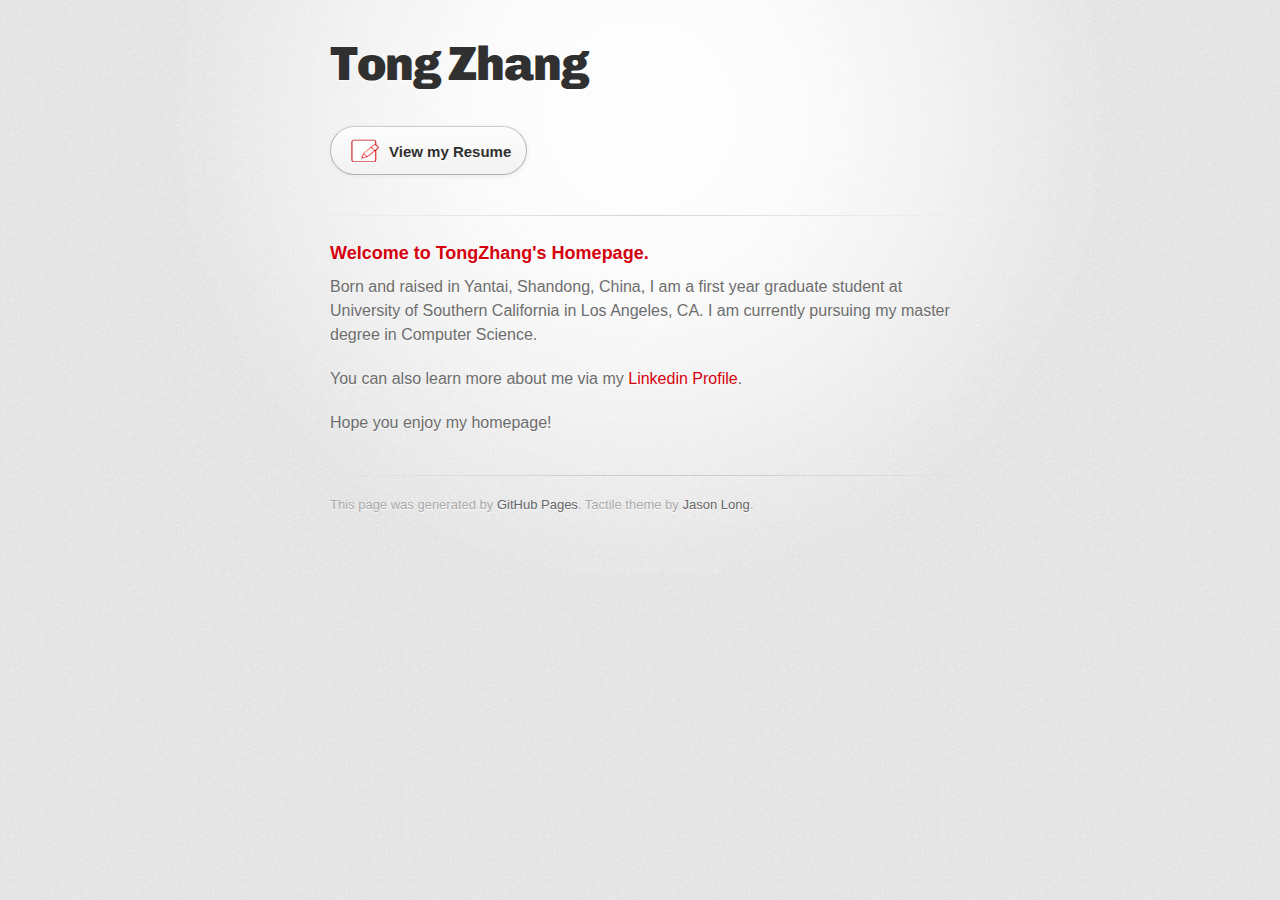
<file: index.html>
<!DOCTYPE html>
<html>
  <head>
    <meta charset='utf-8'>
    <meta http-equiv="X-UA-Compatible" content="chrome=1">
    <link href='https://fonts.googleapis.com/css?family=Chivo:900' rel='stylesheet' type='text/css'>
    <link rel="stylesheet" type="text/css" href="stylesheets/stylesheet.css" media="screen">
    <link rel="stylesheet" type="text/css" href="stylesheets/github-dark.css" media="screen">
    <link rel="stylesheet" type="text/css" href="stylesheets/print.css" media="print">
    <!--[if lt IE 9]>
    <script src="//html5shiv.googlecode.com/svn/trunk/html5.js"></script>
    <![endif]-->
    <title>Tong Zhang</title>
  </head>

  <body>
    <div id="container">
      <div class="inner">

        <header>
          <h1>Tong Zhang</h1>
          <h2></h2>
        </header>

        <section id="downloads" class="clearfix">
          <a href="https://tongzhangusc.github.io/resume.html" id="view-on-resume" class="button"><span>View my Resume</span></a>
        </section>
          <hr>
        

        <section id="main_content">
          <h3>
<a id="welcome-to-tongzhangs-homepage" class="anchor" href="#welcome-to-tongzhangs-homepage" aria-hidden="true"><span aria-hidden="true" class="octicon octicon-link"></span></a>Welcome to TongZhang's Homepage.</h3>

<p>Born and raised in Yantai, Shandong, China, I am a first year graduate student at University of Southern California in Los Angeles, CA. I am currently pursuing my master degree in Computer Science.</p>

<p>You can also learn more about me via my <a href="https://www.linkedin.com/in/tongzhang1994">Linkedin Profile</a>.</p>

<p>Hope you enjoy my homepage!</p>
        </section>

        <footer>
          This page was generated by <a href="https://pages.github.com">GitHub Pages</a>. Tactile theme by <a href="https://twitter.com/jasonlong">Jason Long</a>.
        </footer>

        
      </div>
    </div>
  </body>
</html>
</file>
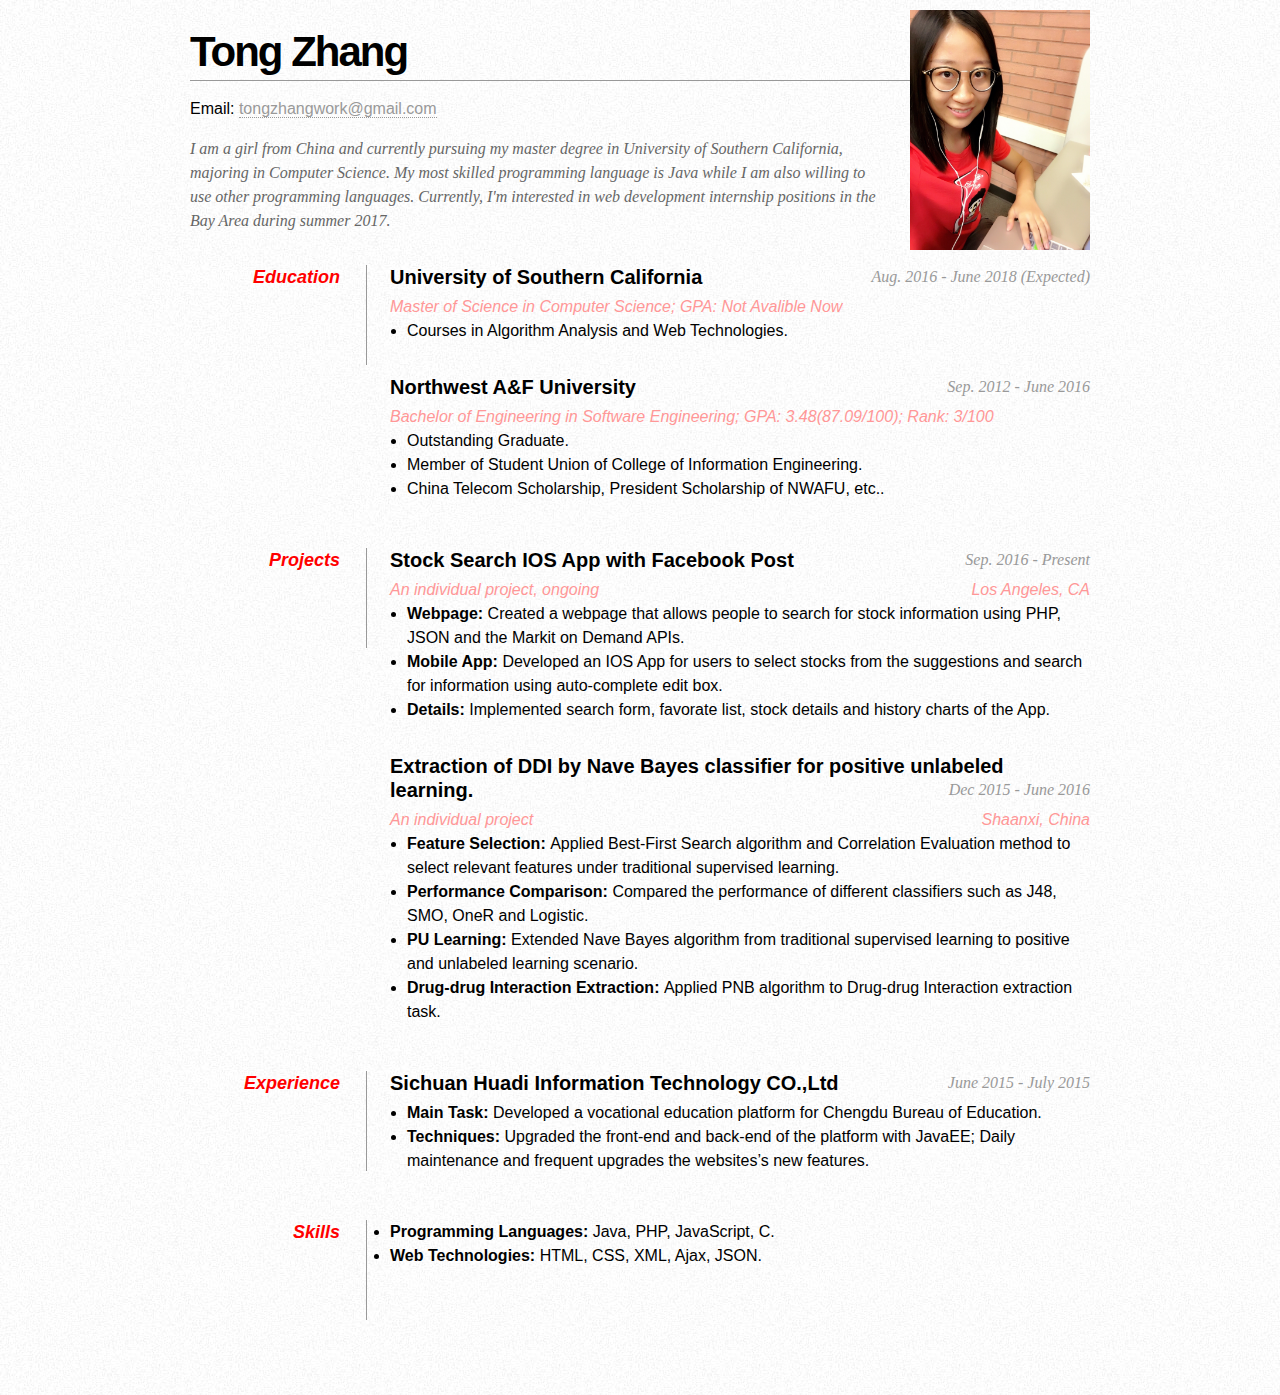
<file: resume.html>
<!DOCTYPE html PUBLIC "-//W3C//DTD XHTML 1.0 Strict//EN"
"http://www.w3.org/TR/xhtml1/DTD/xhtml1-strict.dtd">

<html xmlns="http://www.w3.org/1999/xhtml" xml:lang="en" lang="en">

<head>
     <meta http-equiv="Content-Type" content="text/html; charset=utf-8"/>

     <title>Tong Zhang's Resume</title>

     <style type="text/css">
        * { margin: 0; padding: 0; }
        body { font: 16px Helvetica, Sans-Serif; line-height: 24px; background: url(images/noise.jpg); }
        .clear { clear: both; }
        #page-wrap { width: 900px; margin: 40px auto 60px; }
        #pic { float: right; margin: -30px 0 0 0; }
        h1 { margin: 0 0 16px 0; padding: 0 0 16px 0; font-size: 42px; font-weight: bold; letter-spacing: -2px; border-bottom: 1px solid #999; }
        h2 { font-size: 20px; margin: 0 0 6px 0; position: relative; }
        h2 span { position: absolute; bottom: 0; right: 0; font-style: italic; font-family: Georgia, Serif; font-size: 16px; color: #999; font-weight: normal; }
        p { margin: 0 0 16px 0; }
        a { color: #999; text-decoration: none; border-bottom: 1px dotted #999; }
        a:hover { border-bottom-style: solid; color: black; }
        ul { margin: 0 0 32px 17px; }
        #objective { width: 700px; float: left; }
        #objective p { font-family: Georgia, Serif; font-style: italic; color: #666; }
        dt { color: red; font-style: italic; font-weight: bold; font-size: 18px; text-align: right; padding: 0 26px 0 0; width: 150px; float: left; height: 100px; border-right: 1px solid #999;  }
        dd { width: 700px; float: right; }
        dd.clear { float: none; margin: 0; height: 15px; }
     </style>
</head>

<body>

    <div id="page-wrap">
    
        <img src="images/IMG_0393.jpg" alt="Photo of TongZhang" id="pic" style="max-width:20%;height:auto"/>
    
        <div id="contact-info" class="vcard">
        
            <!-- Microformats! -->
        
            <h1 class="fn">Tong Zhang</h1>
        
            <p>
                Email: <a class="email" href="mailto:tongzhangwork@gmial.com">tongzhangwork@gmail.com</a>
            </p>
        </div>
                
        <div id="objective">
            <p>
                I am a girl from China and currently pursuing my master degree in University of Southern California, majoring in Computer Science. My most skilled programming language is Java while I am also willing to use other programming languages. Currently, I'm interested in web development internship positions in the Bay Area during summer 2017. 
            </p>
        </div>
        
        <div class="clear"></div>
        
        <dl>
            <dd class="clear"></dd>
            
            <dt>Education</dt>
            <dd>
                <h2>University of Southern California<span>Aug. 2016 - June 2018 (Expected)</span></h2>
                <span style="font-style:italic;display:block;color: 	#FF9797">Master of Science in Computer Science; GPA: Not Avalible Now</span>
                <ul>
                    <li>Courses in Algorithm Analysis and Web Technologies.</li>
                </ul>
            </dd>
            <br/>
            <dd>
                <h2>Northwest A&amp;F University<span>Sep. 2012 - June 2016</span></h2>
                <span style="font-style:italic;display:block;color: 	#FF9797">Bachelor of Engineering in Software Engineering; GPA: 3.48(87.09/100); Rank: 3/100</span>
                <ul>
                    <li>Outstanding Graduate.</li>
                    <li>Member of Student Union of College of Information Engineering.</li>
                    <li>China Telecom Scholarship, President Scholarship of NWAFU, etc..</li>
                </ul>
            </dd>
            <dd class="clear"></dd>
            
            <dt>Projects</dt>
            <dd>
                <h2>Stock Search IOS App with Facebook Post<span><br/>Sep. 2016 - Present</span></h2>
                <span style="font-style:italic;color: #FF9797">An individual project, ongoing</span><span style="font-style:italic;color: #FF9797;float:right">  Los Angeles, CA</span>
                <ul>
                    <li><strong>Webpage: </strong>Created a webpage that allows people to search for stock information using PHP, JSON and the Markit on Demand APIs.</li>
                    <li><strong>Mobile App: </strong>Developed an IOS App for users to select stocks from the suggestions and search for information using auto-complete edit box.</li>
                    <li><strong>Details: </strong>Implemented search form, favorate list, stock details and history charts of the App.</li>
                </ul>
                
                <h2>Extraction of DDI by Nave Bayes classifier for positive unlabeled learning.<span>Dec 2015 - June 2016</span></h2>
                <span style="font-style:italic;color: #FF9797">An individual project</span><span style="font-style:italic;color: #FF9797;float:right">Shaanxi, China</span>
                <ul>
                    <li><strong>Feature Selection: </strong>Applied Best-First Search algorithm and Correlation Evaluation method to select relevant features under traditional supervised learning.</li>
                    <li><strong>Performance Comparison: </strong>Compared the performance of different classifiers such as J48, SMO, OneR and Logistic.</li>
                    <li><strong>PU Learning: </strong>Extended Nave Bayes algorithm from traditional supervised learning to positive and unlabeled learning scenario.</li>
                    <li><strong>Drug-drug Interaction Extraction: </strong>Applied PNB algorithm to Drug-drug Interaction extraction task.</li>
                </ul> 
            </dd>
            
            <dd class="clear"></dd>
            
            <dt>Experience</dt>
            <dd>
                <h2>Sichuan Huadi Information Technology CO.,Ltd<span>June 2015 - July 2015</span></h2>
                <ul>
                    <li><strong>Main Task: </strong>Developed a vocational education platform for Chengdu Bureau of Education.</li>
                    <li><strong>Techniques: </strong>Upgraded the front-end and back-end of the platform with JavaEE; Daily maintenance and frequent
upgrades the websites’s new features.</li>
                </ul>
            </dd>
            
            <dd class="clear"></dd>
            
            <dt>Skills</dt>
            <dd><li><strong>Programming Languages: </strong>Java, PHP, JavaScript, C.</li>
                <li><strong>Web Technologies: </strong>HTML, CSS, XML, Ajax, JSON.</li></dd>
            
            <dd class="clear"></dd>
        </dl>
        
        <div class="clear"></div>
    
    </div>

</body>

</html>
</file>
<file: stylesheets/github-dark.css>
/*
The MIT License (MIT)

Copyright (c) 2016 GitHub, Inc.

Permission is hereby granted, free of charge, to any person obtaining a copy
of this software and associated documentation files (the "Software"), to deal
in the Software without restriction, including without limitation the rights
to use, copy, modify, merge, publish, distribute, sublicense, and/or sell
copies of the Software, and to permit persons to whom the Software is
furnished to do so, subject to the following conditions:

The above copyright notice and this permission notice shall be included in all
copies or substantial portions of the Software.

THE SOFTWARE IS PROVIDED "AS IS", WITHOUT WARRANTY OF ANY KIND, EXPRESS OR
IMPLIED, INCLUDING BUT NOT LIMITED TO THE WARRANTIES OF MERCHANTABILITY,
FITNESS FOR A PARTICULAR PURPOSE AND NONINFRINGEMENT. IN NO EVENT SHALL THE
AUTHORS OR COPYRIGHT HOLDERS BE LIABLE FOR ANY CLAIM, DAMAGES OR OTHER
LIABILITY, WHETHER IN AN ACTION OF CONTRACT, TORT OR OTHERWISE, ARISING FROM,
OUT OF OR IN CONNECTION WITH THE SOFTWARE OR THE USE OR OTHER DEALINGS IN THE
SOFTWARE.

*/

.pl-c /* comment */ {
  color: #969896;
}

.pl-c1 /* constant, variable.other.constant, support, meta.property-name, support.constant, support.variable, meta.module-reference, markup.raw, meta.diff.header */,
.pl-s .pl-v /* string variable */ {
  color: #0099cd;
}

.pl-e /* entity */,
.pl-en /* entity.name */ {
  color: #9774cb;
}

.pl-smi /* variable.parameter.function, storage.modifier.package, storage.modifier.import, storage.type.java, variable.other */,
.pl-s .pl-s1 /* string source */ {
  color: #ddd;
}

.pl-ent /* entity.name.tag */ {
  color: #7bcc72;
}

.pl-k /* keyword, storage, storage.type */ {
  color: #cc2372;
}

.pl-s /* string */,
.pl-pds /* punctuation.definition.string, string.regexp.character-class */,
.pl-s .pl-pse .pl-s1 /* string punctuation.section.embedded source */,
.pl-sr /* string.regexp */,
.pl-sr .pl-cce /* string.regexp constant.character.escape */,
.pl-sr .pl-sre /* string.regexp source.ruby.embedded */,
.pl-sr .pl-sra /* string.regexp string.regexp.arbitrary-repitition */ {
  color: #3c66e2;
}

.pl-v /* variable */ {
  color: #fb8764;
}

.pl-id /* invalid.deprecated */ {
  color: #e63525;
}

.pl-ii /* invalid.illegal */ {
  color: #f8f8f8;
  background-color: #e63525;
}

.pl-sr .pl-cce /* string.regexp constant.character.escape */ {
  font-weight: bold;
  color: #7bcc72;
}

.pl-ml /* markup.list */ {
  color: #c26b2b;
}

.pl-mh /* markup.heading */,
.pl-mh .pl-en /* markup.heading entity.name */,
.pl-ms /* meta.separator */ {
  font-weight: bold;
  color: #264ec5;
}

.pl-mq /* markup.quote */ {
  color: #00acac;
}

.pl-mi /* markup.italic */ {
  font-style: italic;
  color: #ddd;
}

.pl-mb /* markup.bold */ {
  font-weight: bold;
  color: #ddd;
}

.pl-md /* markup.deleted, meta.diff.header.from-file */ {
  color: #bd2c00;
  background-color: #ffecec;
}

.pl-mi1 /* markup.inserted, meta.diff.header.to-file */ {
  color: #55a532;
  background-color: #eaffea;
}

.pl-mdr /* meta.diff.range */ {
  font-weight: bold;
  color: #9774cb;
}

.pl-mo /* meta.output */ {
  color: #264ec5;
}
</file>
<file: stylesheets/print.css>
html, body, div, span, applet, object, iframe,
h1, h2, h3, h4, h5, h6, p, blockquote, pre,
a, abbr, acronym, address, big, cite, code,
del, dfn, em, img, ins, kbd, q, s, samp,
small, strike, strong, sub, sup, tt, var,
b, u, i, center,
dl, dt, dd, ol, ul, li,
fieldset, form, label, legend,
table, caption, tbody, tfoot, thead, tr, th, td,
article, aside, canvas, details, embed,
figure, figcaption, footer, header, hgroup,
menu, nav, output, ruby, section, summary,
time, mark, audio, video {
  padding: 0;
  margin: 0;
  font: inherit;
  font-size: 100%;
  vertical-align: baseline;
  border: 0;
}
/* HTML5 display-role reset for older browsers */
article, aside, details, figcaption, figure,
footer, header, hgroup, menu, nav, section {
  display: block;
}
body {
  line-height: 1;
}
ol, ul {
  list-style: none;
}
blockquote, q {
  quotes: none;
}
blockquote:before, blockquote:after,
q:before, q:after {
  content: '';
  content: none;
}
table {
  border-spacing: 0;
  border-collapse: collapse;
}
body {
  font-family: 'Helvetica Neue', Helvetica, Arial, serif;
  font-size: 13px;
  line-height: 1.5;
  color: #000;
}

a {
  font-weight: bold;
  color: #d5000d;
}

header {
  padding-top: 35px;
  padding-bottom: 10px;
}

header h1 {
  font-size: 48px;
  font-weight: bold;
  line-height: 1.2;
  color: #303030;
  letter-spacing: -1px;
}

header h2 {
  font-size: 24px;
  font-weight: normal;
  line-height: 1.3;
  color: #aaa;
  letter-spacing: -1px;
}
#downloads {
  display: none;
}
#main_content {
  padding-top: 20px;
}

code, pre {
  margin-bottom: 30px;
  font-family: Monaco, "Bitstream Vera Sans Mono", "Lucida Console", Terminal;
  font-size: 12px;
  color: #222;
}

code {
  padding: 0 3px;
}

pre {
  padding: 20px;
  overflow: auto;
  border: solid 1px #ddd;
}
pre code {
  padding: 0;
}

ul, ol, dl {
  margin-bottom: 20px;
}


/* COMMON STYLES */

table {
  width: 100%;
  border: 1px solid #ebebeb;
}

th {
  font-weight: 500;
}

td {
  font-weight: 300;
  text-align: center;
  border: 1px solid #ebebeb;
}

form {
  padding: 20px;
  background: #f2f2f2;

}


/* GENERAL ELEMENT TYPE STYLES */

h1 {
  font-size: 2.8em;
}

h2 {
  margin-bottom: 8px;
  font-size: 22px;
  font-weight: bold;
  color: #303030;
}

h3 {
  margin-bottom: 8px;
  font-size: 18px;
  font-weight: bold;
  color: #d5000d;
}

h4 {
  font-size: 16px;
  font-weight: bold;
  color: #303030;
}

h5 {
  font-size: 1em;
  color: #303030;
}

h6 {
  font-size: .8em;
  color: #303030;
}

p {
  margin-bottom: 20px;
  font-weight: 300;
}

a {
  text-decoration: none;
}

p a {
  font-weight: 400;
}

blockquote {
  padding: 0 0 0 30px;
  margin-bottom: 20px;
  font-size: 1.6em;
  border-left: 10px solid #e9e9e9;
}

ul li {
  list-style-position: inside;
  list-style: disc;
  padding-left: 20px;
}

ol li {
  list-style-position: inside;
  list-style: decimal;
  padding-left: 3px;
}

dl dd {
  font-style: italic;
  font-weight: 100;
}

footer {
  padding-top: 20px;
  padding-bottom: 30px;
  margin-top: 40px;
  font-size: 13px;
  color: #aaa;
}

footer a {
  color: #666;
}

/* MISC */
.clearfix:after {
  display: block;
  height: 0;
  clear: both;
  visibility: hidden;
  content: '.';
}

.clearfix {display: inline-block;}
* html .clearfix {height: 1%;}
.clearfix {display: block;}
</file>
<file: stylesheets/stylesheet.css>
/* http://meyerweb.com/eric/tools/css/reset/
   v2.0 | 20110126
   License: none (public domain)
*/
html, body, div, span, applet, object, iframe,
h1, h2, h3, h4, h5, h6, p, blockquote, pre,
a, abbr, acronym, address, big, cite, code,
del, dfn, em, img, ins, kbd, q, s, samp,
small, strike, strong, sub, sup, tt, var,
b, u, i, center,
dl, dt, dd, ol, ul, li,
fieldset, form, label, legend,
table, caption, tbody, tfoot, thead, tr, th, td,
article, aside, canvas, details, embed,
figure, figcaption, footer, header, hgroup,
menu, nav, output, ruby, section, summary,
time, mark, audio, video {
	padding: 0;
	margin: 0;
	font: inherit;
	font-size: 100%;
	vertical-align: baseline;
	border: 0;
}
/* HTML5 display-role reset for older browsers */
article, aside, details, figcaption, figure,
footer, header, hgroup, menu, nav, section {
	display: block;
}
body {
	line-height: 1;
}
ol, ul {
	list-style: none;
}
blockquote, q {
	quotes: none;
}
blockquote:before, blockquote:after,
q:before, q:after {
	content: '';
	content: none;
}
table {
	border-spacing: 0;
	border-collapse: collapse;
}

/* LAYOUT STYLES */
body {
  font-family: 'Helvetica Neue', Helvetica, Arial, serif;
  font-size: 1em;
  line-height: 1.5;
  color: #6d6d6d;
  text-shadow: 0 1px 0 rgba(255, 255, 255, 0.8);
  background: #e7e7e7 url(../images/body-bg.png) 0 0 repeat;
}

a {
  color: #d5000d;
}
a:hover {
  color: #c5000c;
}

header {
  padding-top: 35px;
  padding-bottom: 25px;
}

header h1 {
  font-family: 'Chivo', 'Helvetica Neue', Helvetica, Arial, serif;
  font-size: 48px; font-weight: 900;
  line-height: 1.2;
  color: #303030;
  letter-spacing: -1px;
}

header h2 {
  font-size: 24px;
  font-weight: normal;
  line-height: 1.3;
  color: #aaa;
  letter-spacing: -1px;
}

#container {
  min-height: 595px;
  background: transparent url(../images/highlight-bg.jpg) 50% 0 no-repeat;
}

.inner {
  width: 620px;
  margin: 0 auto;
}

#container .inner img {
  max-width: 100%;
}

#downloads {
  margin-bottom: 40px;
}

a.button {
  display: block;
  float: left;
  width: 179px;
  padding: 12px 8px 12px 8px;
  margin-right: 14px;
  font-size: 15px;
  font-weight: bold;
  line-height: 25px;
  color: #303030;
  background: #fdfdfd; /* Old browsers */
  background: -moz-linear-gradient(top,  #fdfdfd 0%, #f2f2f2 100%); /* FF3.6+ */
  background: -webkit-gradient(linear, left top, left bottom, color-stop(0%,#fdfdfd), color-stop(100%,#f2f2f2)); /* Chrome,Safari4+ */
  background: -webkit-linear-gradient(top,  #fdfdfd 0%,#f2f2f2 100%); /* Chrome10+,Safari5.1+ */
  background: -o-linear-gradient(top,  #fdfdfd 0%,#f2f2f2 100%); /* Opera 11.10+ */
  background: -ms-linear-gradient(top,  #fdfdfd 0%,#f2f2f2 100%); /* IE10+ */
  background: linear-gradient(top,  #fdfdfd 0%,#f2f2f2 100%); /* W3C */
  filter: progid:DXImageTransform.Microsoft.gradient( startColorstr='#fdfdfd', endColorstr='#f2f2f2',GradientType=0 ); /* IE6-9 */
  border-top: solid 1px #cbcbcb;
  border-right: solid 1px #b7b7b7;
  border-bottom: solid 1px #b3b3b3;
  border-left: solid 1px #b7b7b7;
  border-radius: 30px;
  -webkit-box-shadow: 10px 10px 5px #888;
  -moz-box-shadow: 10px 10px 5px #888;
  box-shadow: 0px 1px 5px #e8e8e8;
  -moz-border-radius: 30px;
  -webkit-border-radius: 30px;
}
a.button:hover {
  background: #fafafa; /* Old browsers */
  background: -moz-linear-gradient(top,  #fdfdfd 0%, #f6f6f6 100%); /* FF3.6+ */
  background: -webkit-gradient(linear, left top, left bottom, color-stop(0%,#fdfdfd), color-stop(100%,#f6f6f6)); /* Chrome,Safari4+ */
  background: -webkit-linear-gradient(top,  #fdfdfd 0%,#f6f6f6 100%); /* Chrome10+,Safari5.1+ */
  background: -o-linear-gradient(top,  #fdfdfd 0%,#f6f6f6 100%); /* Opera 11.10+ */
  background: -ms-linear-gradient(top,  #fdfdfd 0%,#f6f6f6 100%); /* IE10+ */
  background: linear-gradient(top,  #fdfdfd 0%,#f6f6f6, 100%); /* W3C */
  filter: progid:DXImageTransform.Microsoft.gradient( startColorstr='#fdfdfd', endColorstr='#f6f6f6',GradientType=0 ); /* IE6-9 */
  border-top: solid 1px #b7b7b7;
  border-right: solid 1px #b3b3b3;
  border-bottom: solid 1px #b3b3b3;
  border-left: solid 1px #b3b3b3;
}

a.button span {
  display: block;
  height: 23px;
  padding-left: 50px;
}

#download-zip span {
  background: transparent url(../images/zip-icon.png) 12px 50% no-repeat;
}
#download-tar-gz span {
  background: transparent url(../images/tar-gz-icon.png) 12px 50% no-repeat;
}
#view-on-resume span {
  background: transparent url(../images/resume.png) 12px 50% no-repeat;
}
#view-on-github {
  margin-right: 0;
}

code, pre {
  margin-bottom: 30px;
  font-family: Monaco, "Bitstream Vera Sans Mono", "Lucida Console", Terminal;
  font-size: 14px;
  color: #222;
}

code {
  padding: 0 3px;
  background-color: #f2f2f2;
  border: solid 1px #ddd;
}

pre {
  padding: 20px;
  overflow: auto;
  color: #f2f2f2;
  text-shadow: none;
  background: #303030;
}
pre code {
  padding: 0;
  color: #f2f2f2;
  background-color: #303030;
  border: none;
}

ul, ol, dl {
  margin-bottom: 20px;
}


/* COMMON STYLES */

hr {
  height: 1px;
  padding-bottom: 1em;
  margin-top: 1em;
  line-height: 1px;
  background: transparent url('../images/hr.png') 50% 0 no-repeat;
  border: none;
}

strong {
  font-weight: bold;
}

em {
  font-style: italic;
}

table {
  width: 100%;
  border: 1px solid #ebebeb;
}

th {
  font-weight: 500;
}

td {
  font-weight: 300;
  text-align: center;
  border: 1px solid #ebebeb;
}

form {
  padding: 20px;
  background: #f2f2f2;

}


/* GENERAL ELEMENT TYPE STYLES */

h1 {
  font-size: 32px;
}

h2 {
  margin-bottom: 8px;
  font-size: 22px;
  font-weight: bold;
  color: #303030;
}

h3 {
  margin-bottom: 8px;
  font-size: 18px;
  font-weight: bold;
  color: #d5000d;
}

h4 {
  font-size: 16px;
  font-weight: bold;
  color: #303030;
}

h5 {
  font-size: 1em;
  color: #303030;
}

h6 {
  font-size: .8em;
  color: #303030;
}

p {
  margin-bottom: 20px;
  font-weight: 300;
}

a {
  text-decoration: none;
}

p a {
  font-weight: 400;
}

blockquote {
  padding: 0 0 0 30px;
  margin-bottom: 20px;
  font-size: 1.6em;
  border-left: 10px solid #e9e9e9;
}

ul li {
  list-style-position: inside;
  list-style: disc;
  padding-left: 20px;
}

ol li {
  list-style-position: inside;
  list-style: decimal;
  padding-left: 3px;
}

dl dt {
  color: #303030;
}

footer {
  padding-top: 20px;
  padding-bottom: 30px;
  margin-top: 40px;
  font-size: 13px;
  color: #aaa;
  background: transparent url('../images/hr.png') 0 0 no-repeat;
}

footer a {
  color: #666;
}
footer a:hover {
  color: #444;
}

/* MISC */
.clearfix:after {
  display: block;
  height: 0;
  clear: both;
  visibility: hidden;
  content: '.';
}

.clearfix {display: inline-block;}
* html .clearfix {height: 1%;}
.clearfix {display: block;}

/* #Media Queries
================================================== */

/* Smaller than standard 960 (devices and browsers) */
@media only screen and (max-width: 959px) { }

/* Tablet Portrait size to standard 960 (devices and browsers) */
@media only screen and (min-width: 768px) and (max-width: 959px) { }

/* All Mobile Sizes (devices and browser) */
@media only screen and (max-width: 767px) {
  header {
    padding-top: 10px;
    padding-bottom: 10px;
  }
  #downloads {
    margin-bottom: 25px;
  }
  #download-zip, #download-tar-gz {
    display: none;
  }
  .inner {
    width: 94%;
    margin: 0 auto;
  }
}

/* Mobile Landscape Size to Tablet Portrait (devices and browsers) */
@media only screen and (min-width: 480px) and (max-width: 767px) { }

/* Mobile Portrait Size to Mobile Landscape Size (devices and browsers) */
@media only screen and (max-width: 479px) { }
</file>
